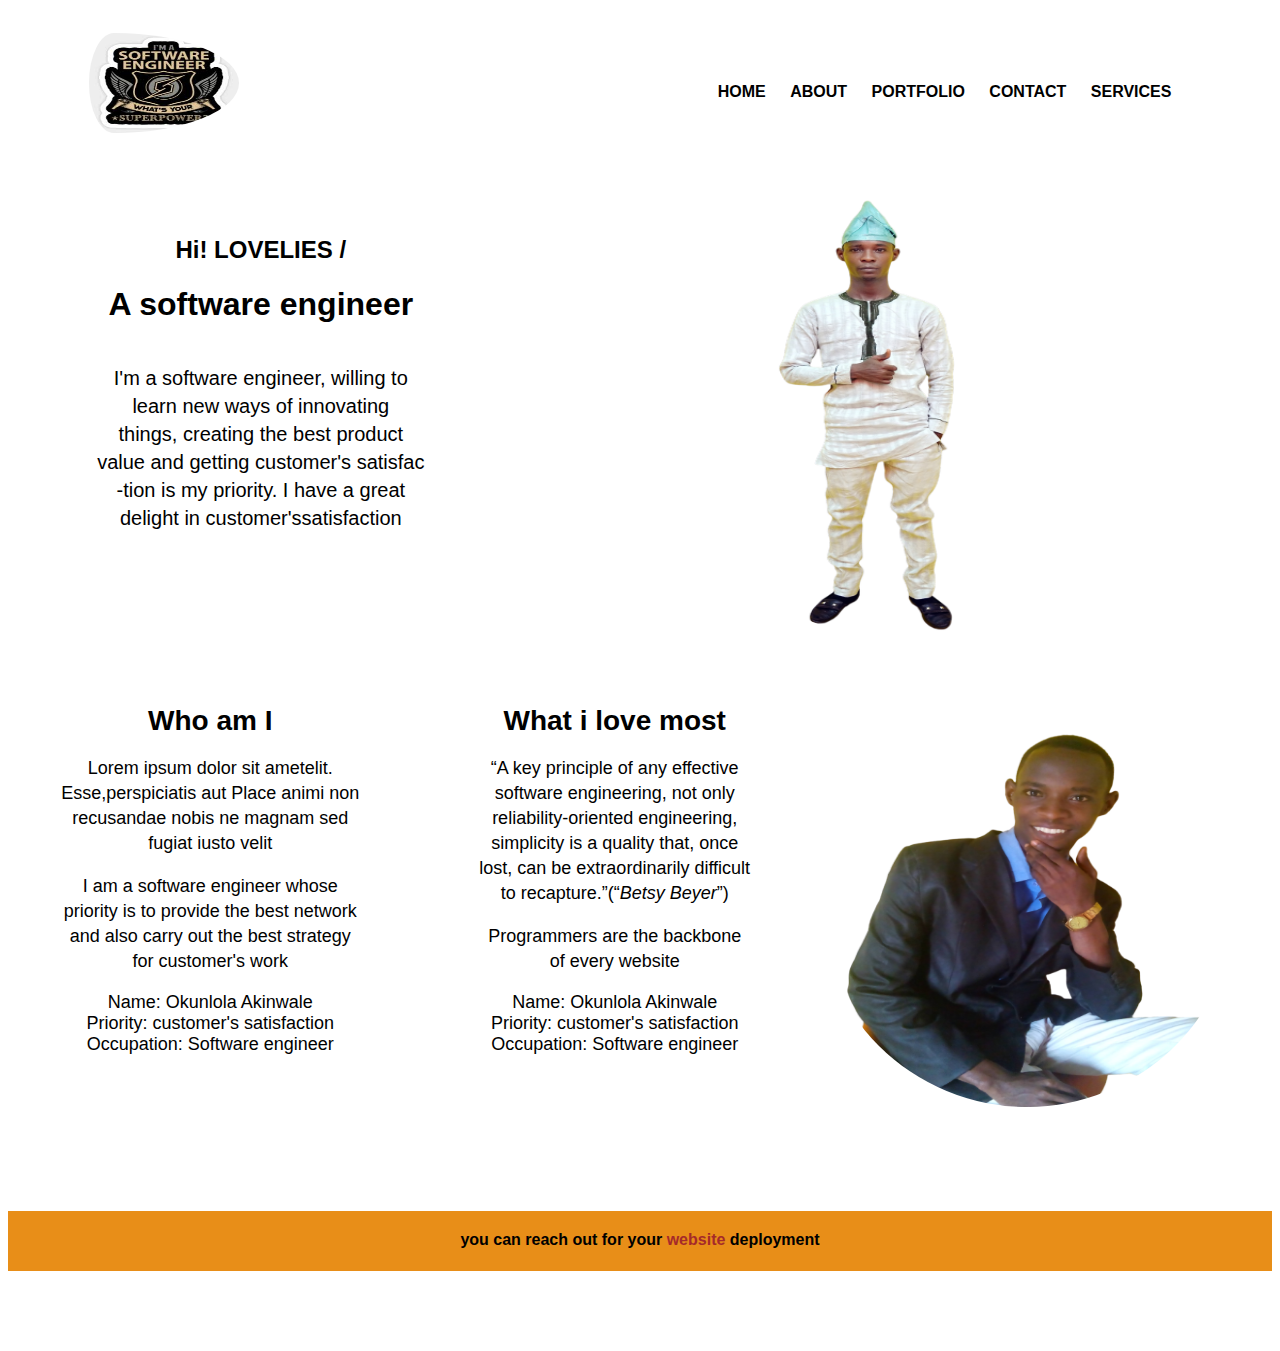
<file: index.html>
<!DOCTYPE html>
<html lang="en">
<head>
    <meta charset="UTF-8">
    <meta http-equiv="X-UA-Compatible" content="IE=edge">
    <meta name="viewport" content="width=device-width, initial-scale=1.0">
    <title>LANDING PAGE</title>
    <link rel="stylesheet" href="style.css">
    <link rel="stylesheet" href="https://cdnjs.cloudflare.com/ajax/libs/font-awesome/6.1.1/css/all.min.css" integrity="sha512-KfkfwYDsLkIlwQp6LFnl8zNdLGxu9YAA1QvwINks4PhcElQSvqcyVLLD9aMhXd13uQjoXtEKNosOWaZqXgel0g==" crossorigin="anonymous"/>
</head>
<body>
<div class="header-start">
    <img class="nav-name" src="Images/software.png"></a>
  <nav>   
     <div class="dropdown">
        <a href="javascript:void(0)" class="drop-btn">MENU</a>
        <div class="dropdown-content">
            <a class="nav-link" href="Home.html">HOME</a>
            <a class="nav-link" href="About.html">ABOUT</a>
            <a class="nav-link" href="https://github.com/Wallex04?tab=repositories">PORTFOLIO</a>
            <a class="nav-link" href="#Home">CONTACT</a>
            <a class="nav-link" href="#Home">SERVICES</a>
         </div>
      </div>
   </nav>
</div>
<div class="containerA">
   <div class="container2">
       <h2 class="heading1">Hi!  LOVELIES /</h2>
       <h1 class="heading">A software engineer</h1>
       <p class="description">I'm a software engineer, willing to<br> learn new ways of innovating<br> things, creating the best product <br>value and getting customer's satisfac<br>-tion is my priority. I have a great <br>delight in customer'ssatisfaction</p>
   <div class="icon">
        <a href="https://www.nairaland.com/news"> <i class="fab fa-facebook fa-2x"></i></a>
        <a href="https://www.nairaland.com/news"> <i class="fab fa-instagram fa-2x"></i></a>
        <a href="https://www.nairaland.com/news"><i class="fab fa-twitter fa-2x"></i> </a>
        <a href="https://www.google.com/"><i class="fab fa-github fa-2x"></i></a> 
   </div>
</div>

    <img class="imgs" src="Images/wallex (4).png">
   </div>

   <section class="About-me">
    <div class="container">
        <div class="row">
            <div class="col">
                <h1 class="Abt-me">Who am I</h1>
                <p class="Abou-me">Lorem ipsum dolor sit ametelit. <br>Esse,perspiciatis aut Place animi non<br>recusandae nobis ne magnam sed<br> fugiat iusto velit</p>
                <p class="Abou-me">I am a software engineer whose <br>priority is to provide the best network <br>and also carry out the best strategy<br>for customer's work</p>
                <ul class="list">
                    <li>Name: Okunlola Akinwale</li>
                    <li>Priority: customer's satisfaction</li>
                    <li>Occupation: Software engineer</li>
                </ul>
            </div>
            <div class="col">
                <h1 class="Abt-me">What i love most</h1>
                <p class="Abou-me">“A key principle of any effective<br> software engineering, not only<br> reliability-oriented engineering, <br>simplicity is a quality that, once <br>lost, can be extraordinarily difficult<br> to recapture.”(<q><em>Betsy Beyer</em></q>)</p>
                <p class="Abou-me">Programmers are the backbone<br> of every website</p>
                <ul class="list">
                    <li>Name: Okunlola Akinwale</li>
                    <li>Priority: customer's satisfaction</li>
                    <li>Occupation: Software engineer</li>
                </ul>
            </div>
       <div class="col"><img class="imge" src="Images/IMG_20180723_155300 (3).png"></div> 
    
    </div>
    </div>
  </section> 
  <p class="foot">you can reach out for your <span>website</span> deployment</p> 
</body>
</html>
</file>
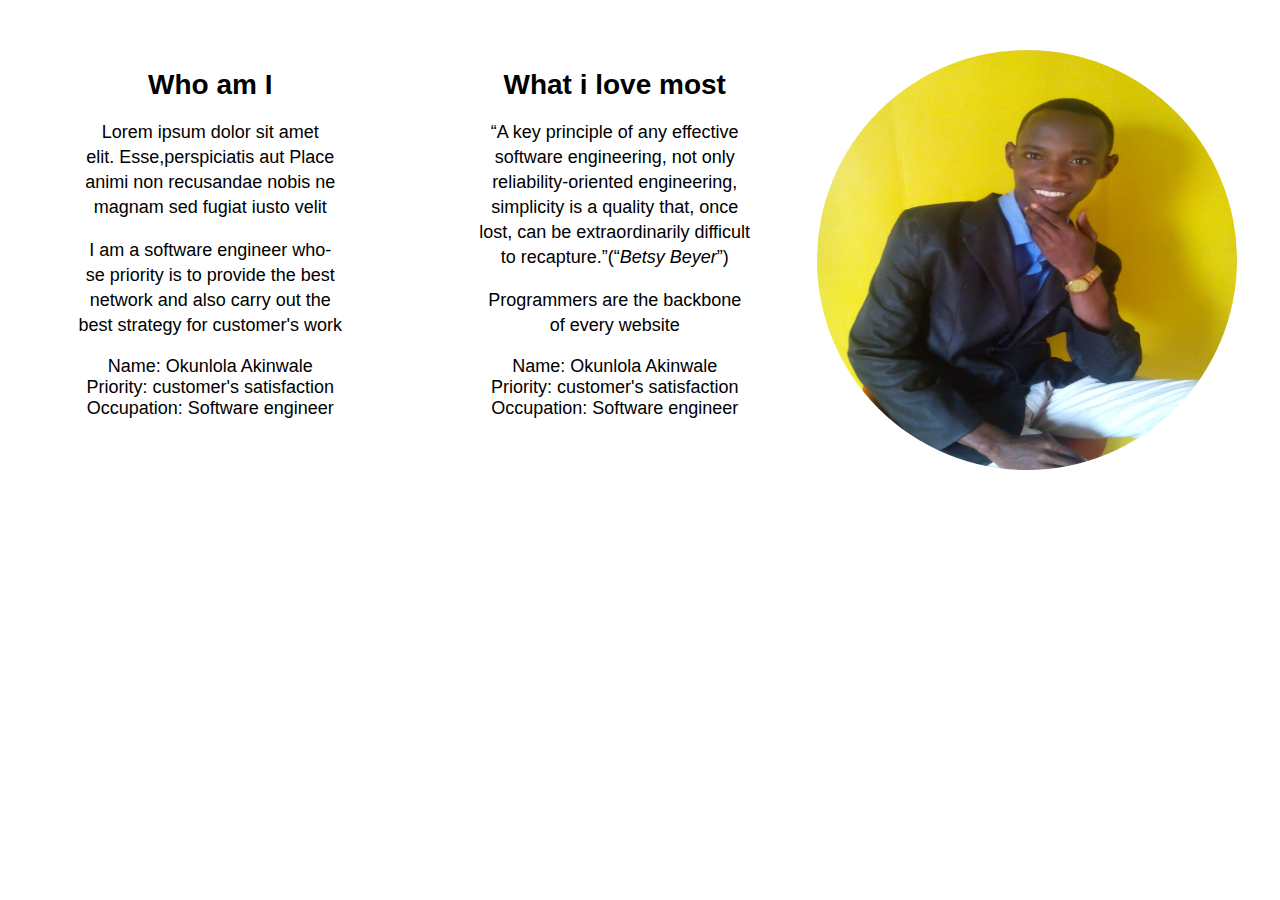
<file: About.html>
<!DOCTYPE html>
<html lang="en">
<head>
    <meta charset="UTF-8">
    <meta http-equiv="X-UA-Compatible" content="IE=edge">
    <meta name="viewport" content="width=device-width, initial-scale=1.0">
    <title>PORTFOLIO</title>
    <link rel="stylesheet" href="style.css">
    <link rel="stylesheet" href="https://cdnjs.cloudflare.com/ajax/libs/font-awesome/6.1.1/css/all.min.css" integrity="sha512-KfkfwYDsLkIlwQp6LFnl8zNdLGxu9YAA1QvwINks4PhcElQSvqcyVLLD9aMhXd13uQjoXtEKNosOWaZqXgel0g==" crossorigin="anonymous" />
</head>
<body>
     
  
    <section class="About-me">
        <div class="container">
            <div class="row">
                <div class="col">
                    <h1 class="Abt-me">Who am I</h1>
                    <p class="Abou-me">Lorem ipsum dolor sit amet<br>elit. Esse,perspiciatis aut Place<br>animi non recusandae nobis ne<br> magnam sed fugiat iusto velit</p>
                    <p class="Abou-me">I am a software engineer who-<br>se priority is to provide the best <br>network and also carry out the <br>best strategy for customer's work</p>
                    <ul class="list">
                        <li>Name: Okunlola Akinwale</li>
                        <li>Priority: customer's satisfaction</li>
                        <li>Occupation: Software engineer</li>
                    </ul>
                </div>
                <div class="col">
                    <h1 class="Abt-me">What i love most</h1>
                    <p class="Abou-me">“A key principle of any effective<br> software engineering, not only<br> reliability-oriented engineering, <br>simplicity is a quality that, once <br>lost, can be extraordinarily difficult<br> to recapture.”(<q><em>Betsy Beyer</em></q>)</p>
                    <p class="Abou-me">Programmers are the backbone<br> of every website</p>
                    <ul class="list">
                        <li>Name: Okunlola Akinwale</li>
                        <li>Priority: customer's satisfaction</li>
                        <li>Occupation: Software engineer</li>
                    </ul>
                </div>
            <img class="imge" src="Images/About.jpg">
        </div>
        </div>
      </section>  
</body>
</html>
</file>
<file: style.css>
body {
font-family: Arial, Helvetica, sans-serif;
text-align: center;
}

.header-start {
    display: flex;
    padding: 2% 4%;
    justify-content: space-between;
    text-align: center;
}
.nav-name {
    display: inline-block;
    margin-left: -70px;
    width: 150px;
    height: 100px;
    border-radius: 50%;
    padding-left: 100px;
}
.drop-btn {
    display: none;
}
.dropdown {
    display: inline-block;
    text-align: right;
}
.nav-link {
    display: inline-block;
    text-align:left;
    text-decoration: none;
    padding-left:20px;
    color: black;
    font-weight: bold;
}
.nav-link:hover {
    color: red;
}
nav {
    display: inline-block;
    text-align:right;
    margin: 50px;   
}
.containerA {
    background-color: white;
    display: flex;
    justify-content: space-between;
    margin-top: 40px;
    margin-bottom: 50px;
}
.container {
    background-color: white;
    justify-content: space-between;
    margin-top: 40px;
    color: black;
    text-align: center;
    
}
.container2{
    flex-basis: 40%;
    margin-bottom: 20px;
}

.description {
    font-size: 20px;
    padding-top: 20px;
    line-height: 28px;
}
.imgs {
    width: 450px;
    height: 450px;
    margin-bottom: 80px;
    border-radius: 50%;
    margin: auto;
    margin-top: -30px;
}

.fab {
    margin-top: 35px;
    color: brown;
    padding-right: 20px;
}
.row {
    display: flex;
   
}
.col {
    flex-basis: 32%;
    text-align: center;
}
.imge {
    width: 420px;
    height: 420px;
    border-radius: 50%;
    padding-top: 0px;
}
.About-me {
    margin-top: 50px;
}
.Abt-me {
    font-size: 28px;
}
.list {
    list-style: none;
    font-size: 18px;
    margin-left: -40px;
    color: black;
}

.Abou-me {
    font-size: 18px;
    line-height: 25px;
    font-weight: 500;
}
.foot {
    font-weight: bold;
    margin-top: 100px;
    margin-bottom: 80px;
    background-color: rgb(232, 142, 24);
    height: 40px;
    padding-top: 20px;
}
 span {
    color: brown;
}

/*Mobile*/
@media (max-width: 470px) {
    nav {
        display: block;
        text-align: end;
        
    }
    .header-start {
        background-color: antiquewhite;
        
    }
    .nav-name {
        width: 80px;
        height: 90px;
    }

.heading1 {
    font-size: 30px;
    text-align: center;
}
.heading {
    font-size: 30px;
    text-align: center;
}
.description {
    font-size: 20px;
    text-align: center;
}
.Abt-me {
    font-size: 30px;
    text-align: center;
}
.Abou-me {
    font-size: 20px;
    text-align: center;
}
    .drop-btn {
        font-size: 20px;
        margin-top: px;
    }
    .container, .containerA {
        flex-direction: column;
        
    }
    .row {
        flex-direction: column;
    }
    .imgs {
        width: 350px;
        height: 350px;
         margin: auto;
        margin-top: 70px;
        border-radius: 20px;
        margin-bottom: 30px;
    }
    .fab {
        text-align: center;
        margin: auto;
        padding-top: 50px;
        padding-right: 10px;
    }
    .imge {
        margin: auto;
        width: 350px;
        height: 350px;
        border-radius: 20px;
        align-items: center;
        margin-top: 50px;
    }
    .list {
        text-align: center;
    }
  
    nav, a, .drop-btn {
        display: inline-block;
        color: black;
        text-align: center;
        padding: 5px 5px;
        font-weight: bold;
        text-decoration: none;
    }
    .dropdown-content {
        display: none;
        position: absolute;
        right: 0;
        background-color: #f9f9f9;
        width: 200px;
        box-shadow: 0 8px 16px 0 rgb(0,0,0, 0.2);
        z-index: 1;
        border-radius: 10px;
    }
    .dropdown-content a {
        color: black;
        padding: 12px 16px;
        text-decoration: none;
        display: block;
        text-align: left;
        margin-right: 10px;
    }
    .dropdown-content a:hover {
        background-color: #bbb;
    }
    .dropdown:hover .dropdown-content {
        display: block;  
}
     .foot {
        font-weight: bold;
        margin-top: 100px;
        margin-bottom: 80px;
        background-color: rgb(232, 142, 24);
        height: 40px;
        padding-top: 20px;
    }
     span {
        color: brown;
    }
}


/*@media (max-width: 770px) {
    nav {
        display: block;
        text-align: end;
    } 
    .drop-btn {
        font-size: 15px;
    }
    .heading1 {
        font-size: 35px;
    }
    .heading {
        font-size: 34px;
    }
    .description {
        font-size: 22px;
    }
    .Abt-me {
        font-size: 34px;
    }
    .Abou-me {
        font-size: 22px;
    }
    .list {
        font-size: 20px;
    }
    .container, .containerA {
        flex-direction: column;
    }
    .row {
        flex-direction: column;
    }
    .imgs {
        width: 450px;
        height: 500px;
        margin-top: 70px;
    
        border-radius: 20px;
        margin-bottom: 30px;
    }
    .fab {
        padding-right: 10px;
    }
    .imge {
        width: 450px;
        height: 480px;
        border-radius: 20px;
    }
  
    nav, a, .drop-btn {
        display: inline-block;
        color: black;
        text-align: center;
        padding: 5px 5px;
        font-weight: bold;
        text-decoration: none;
    }
    .dropdown-content {
        display: none;
        position: absolute;
        right: 0;
        background-color: #f9f9f9;
        width: 200px;
        box-shadow: 0 8px 16px 0 rgb(0,0,0, 0.2);
        z-index: 1;
        border-radius: 10px;
    }
    .dropdown-content a {
        color: black;
        padding: 12px 16px;
        text-decoration: none;
        display: block;
        text-align: left;
        margin-right: 10px;
    }
    .dropdown-content a:hover {
        background-color: #bbb;
    }
    .dropdown:hover .dropdown-content {
        display: block;  
}

}

@media (max-width: 990px) {
    nav {
        display:inline-block;
        text-align: end;
    } 
    .nav-link{
        display: inline-block;
        text-align: right;
        font-size: 12px;
    } 
    .dropdown {
        display: inline-block;
        text-align: right;
        font-size: 12px;
        font-weight: 700;
    }
    .row {
        display: flex;
        justify-content: space-between;
    }
    .col {
        flex-basis: 28%;
    }
    .containerA {
        display: flex;
        flex-basis: 35%;
    }
    .imgs {
        width: 300px;
        height: 350px;
}
.imge {
    width: 300px;
    height: 350px;
}
.Abt-me {
    font-size: 23px;
}
.Abou-me {
    font-size: 15px;
}
.heading, .heading1 {
    font-size: 25px;
}
.description {
    font-size: 17px;
}
.list {
    font-size: 14px;
}
.col {
    padding-right: 30px;
}
}*/
</file>
